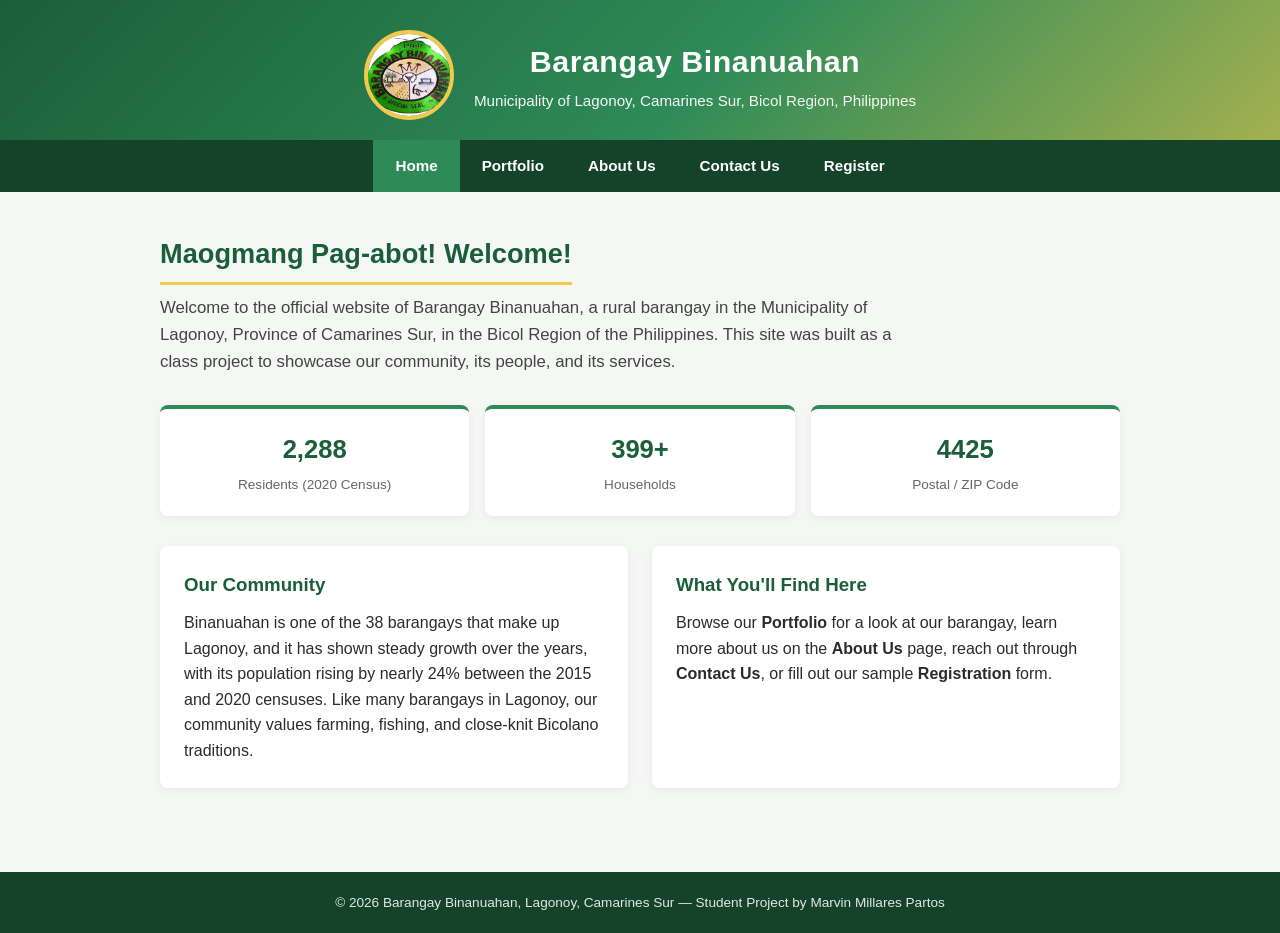
<file: index.html>
<!DOCTYPE html>
<html lang="en">
<head>
<meta charset="UTF-8">
<meta name="viewport" content="width=device-width, initial-scale=1.0">
<title>Barangay Binanuahan | Home</title>
<link rel="stylesheet" href="style.css">
</head>
<body>

<header class="site-header">
  <div class="header-inner">
    <div class="brgy-seal">
      <img src="images/logo.jpg" alt="Barangay Binanuahan Official Seal">
    </div>
    <div class="header-text">
      <h1>Barangay Binanuahan</h1>
      <p>Municipality of Lagonoy, Camarines Sur, Bicol Region, Philippines</p>
    </div>
  </div>
</header>

<nav class="main-nav">
  <a href="index.html" class="active">Home</a>
  <a href="portfolio.html">Portfolio</a>
  <a href="about.html">About Us</a>
  <a href="contact.html">Contact Us</a>
  <a href="register.html">Register</a>
</nav>

<main>
  <h2 class="page-title">Maogmang Pag-abot! Welcome!</h2>
  <p class="lead">
    Welcome to the official website of Barangay Binanuahan, a rural barangay in the Municipality
    of Lagonoy, Province of Camarines Sur, in the Bicol Region of the Philippines. This site was
    built as a class project to showcase our community, its people, and its services.
  </p>

  <div class="stats">
    <div class="stat-box">
      <div class="num">2,288</div>
      <div class="label">Residents (2020 Census)</div>
    </div>
    <div class="stat-box">
      <div class="num">399+</div>
      <div class="label">Households</div>
    </div>
    <div class="stat-box">
      <div class="num">4425</div>
      <div class="label">Postal / ZIP Code</div>
    </div>
  </div>

  <div class="two-col">
    <div class="card">
      <h3 style="color:#1b5e3a; margin-bottom:10px;">Our Community</h3>
      <p>
        Binanuahan is one of the 38 barangays that make up Lagonoy, and it has shown steady
        growth over the years, with its population rising by nearly 24% between the 2015 and
        2020 censuses. Like many barangays in Lagonoy, our community values farming, fishing,
        and close-knit Bicolano traditions.
      </p>
    </div>
    <div class="card">
      <h3 style="color:#1b5e3a; margin-bottom:10px;">What You'll Find Here</h3>
      <p>
        Browse our <strong>Portfolio</strong> for a look at our barangay, learn more about us
        on the <strong>About Us</strong> page, reach out through <strong>Contact Us</strong>,
        or fill out our sample <strong>Registration</strong> form.
      </p>
    </div>
  </div>
</main>

<footer>
  &copy; 2026 Barangay Binanuahan, Lagonoy, Camarines Sur &mdash; Student Project by Marvin Millares Partos
</footer>

</body>
</html>
</file>
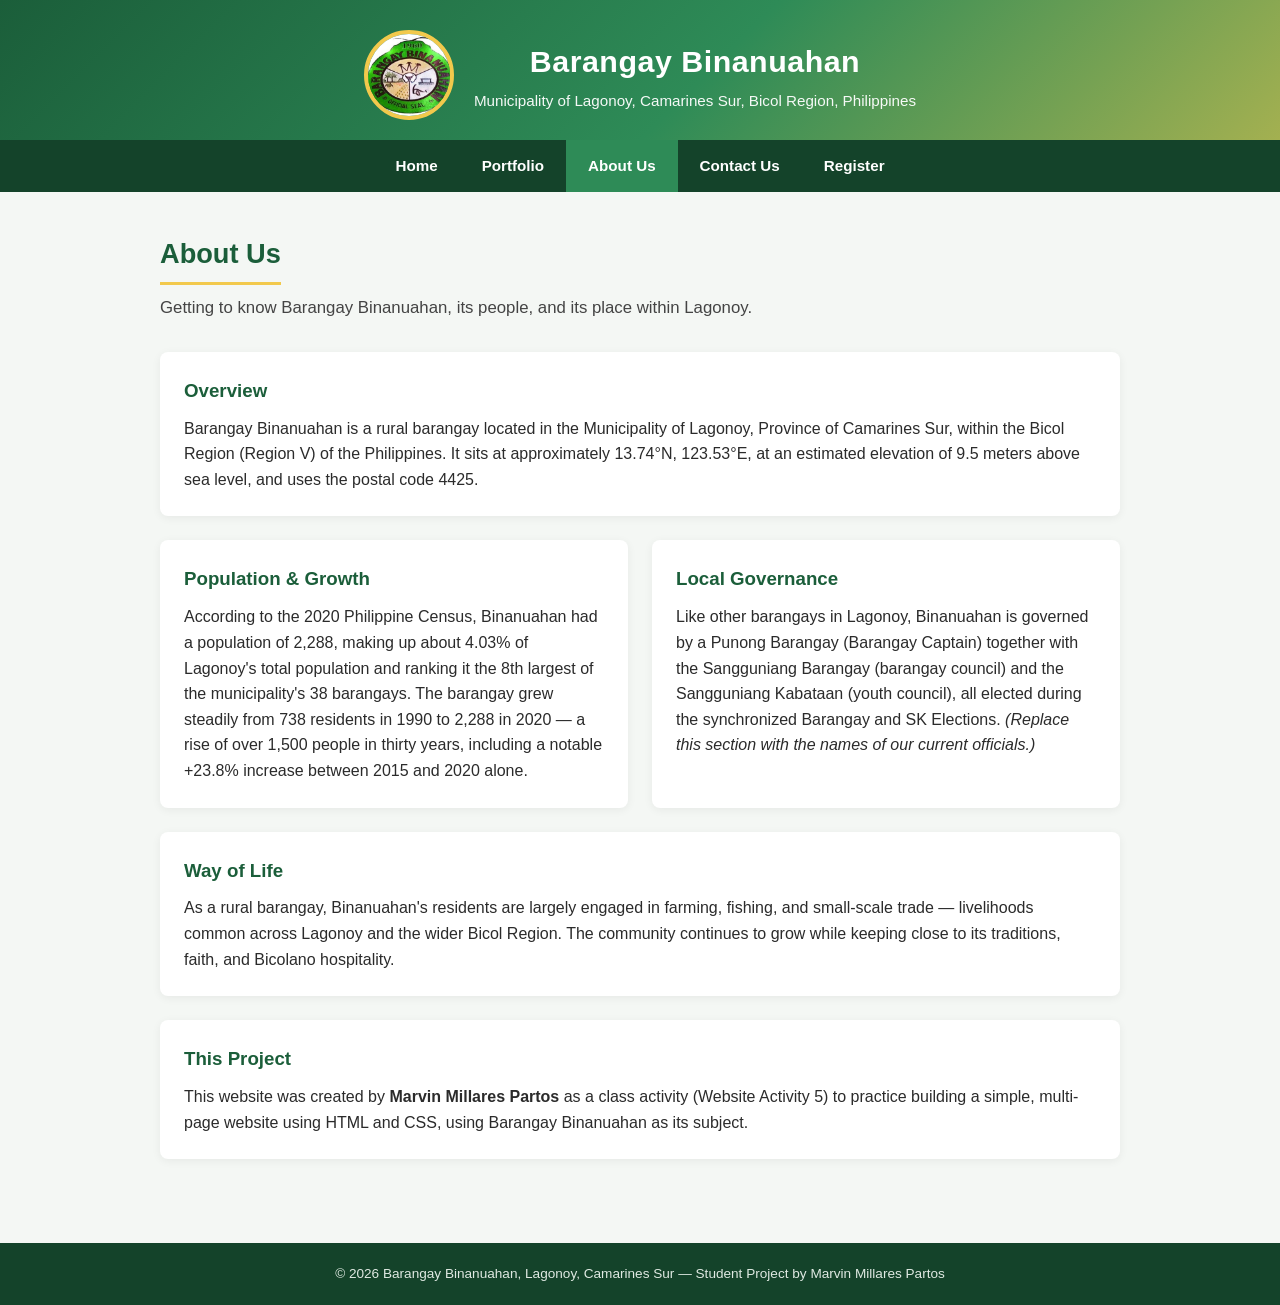
<file: about.html>
<!DOCTYPE html>
<html lang="en">
<head>
<meta charset="UTF-8">
<meta name="viewport" content="width=device-width, initial-scale=1.0">
<title>Barangay Binanuahan | About Us</title>
<link rel="stylesheet" href="style.css">
</head>
<body>

<header class="site-header">
  <div class="header-inner">
    <div class="brgy-seal">
      <img src="images/logo.jpg" alt="Barangay Binanuahan Official Seal">
    </div>
    <div class="header-text">
      <h1>Barangay Binanuahan</h1>
      <p>Municipality of Lagonoy, Camarines Sur, Bicol Region, Philippines</p>
    </div>
  </div>
</header>

<nav class="main-nav">
  <a href="index.html">Home</a>
  <a href="portfolio.html">Portfolio</a>
  <a href="about.html" class="active">About Us</a>
  <a href="contact.html">Contact Us</a>
  <a href="register.html">Register</a>
</nav>

<main>
  <h2 class="page-title">About Us</h2>
  <p class="lead">
    Getting to know Barangay Binanuahan, its people, and its place within Lagonoy.
  </p>

  <div class="card">
    <h3 style="color:#1b5e3a; margin-bottom:10px;">Overview</h3>
    <p>
      Barangay Binanuahan is a rural barangay located in the Municipality of Lagonoy,
      Province of Camarines Sur, within the Bicol Region (Region V) of the Philippines.
      It sits at approximately 13.74&deg;N, 123.53&deg;E, at an estimated elevation of
      9.5 meters above sea level, and uses the postal code 4425.
    </p>
  </div>

  <div class="two-col">
    <div class="card">
      <h3 style="color:#1b5e3a; margin-bottom:10px;">Population &amp; Growth</h3>
      <p>
        According to the 2020 Philippine Census, Binanuahan had a population of 2,288,
        making up about 4.03% of Lagonoy's total population and ranking it the 8th
        largest of the municipality's 38 barangays. The barangay grew steadily from
        738 residents in 1990 to 2,288 in 2020 &mdash; a rise of over 1,500 people in
        thirty years, including a notable +23.8% increase between 2015 and 2020 alone.
      </p>
    </div>
    <div class="card">
      <h3 style="color:#1b5e3a; margin-bottom:10px;">Local Governance</h3>
      <p>
        Like other barangays in Lagonoy, Binanuahan is governed by a Punong Barangay
        (Barangay Captain) together with the Sangguniang Barangay (barangay council)
        and the Sangguniang Kabataan (youth council), all elected during the
        synchronized Barangay and SK Elections.
        <em>(Replace this section with the names of our current officials.)</em>
      </p>
    </div>
  </div>

  <div class="card">
    <h3 style="color:#1b5e3a; margin-bottom:10px;">Way of Life</h3>
    <p>
      As a rural barangay, Binanuahan's residents are largely engaged in farming,
      fishing, and small-scale trade &mdash; livelihoods common across Lagonoy and
      the wider Bicol Region. The community continues to grow while keeping close
      to its traditions, faith, and Bicolano hospitality.
    </p>
  </div>

  <div class="card">
    <h3 style="color:#1b5e3a; margin-bottom:10px;">This Project</h3>
    <p>
      This website was created by <strong>Marvin Millares Partos</strong> as a
      class activity (Website Activity 5) to practice building a simple, multi-page
      website using HTML and CSS, using Barangay Binanuahan as its subject.
    </p>
  </div>
</main>

<footer>
  &copy; 2026 Barangay Binanuahan, Lagonoy, Camarines Sur &mdash; Student Project by Marvin Millares Partos
</footer>

</body>
</html>
</file>
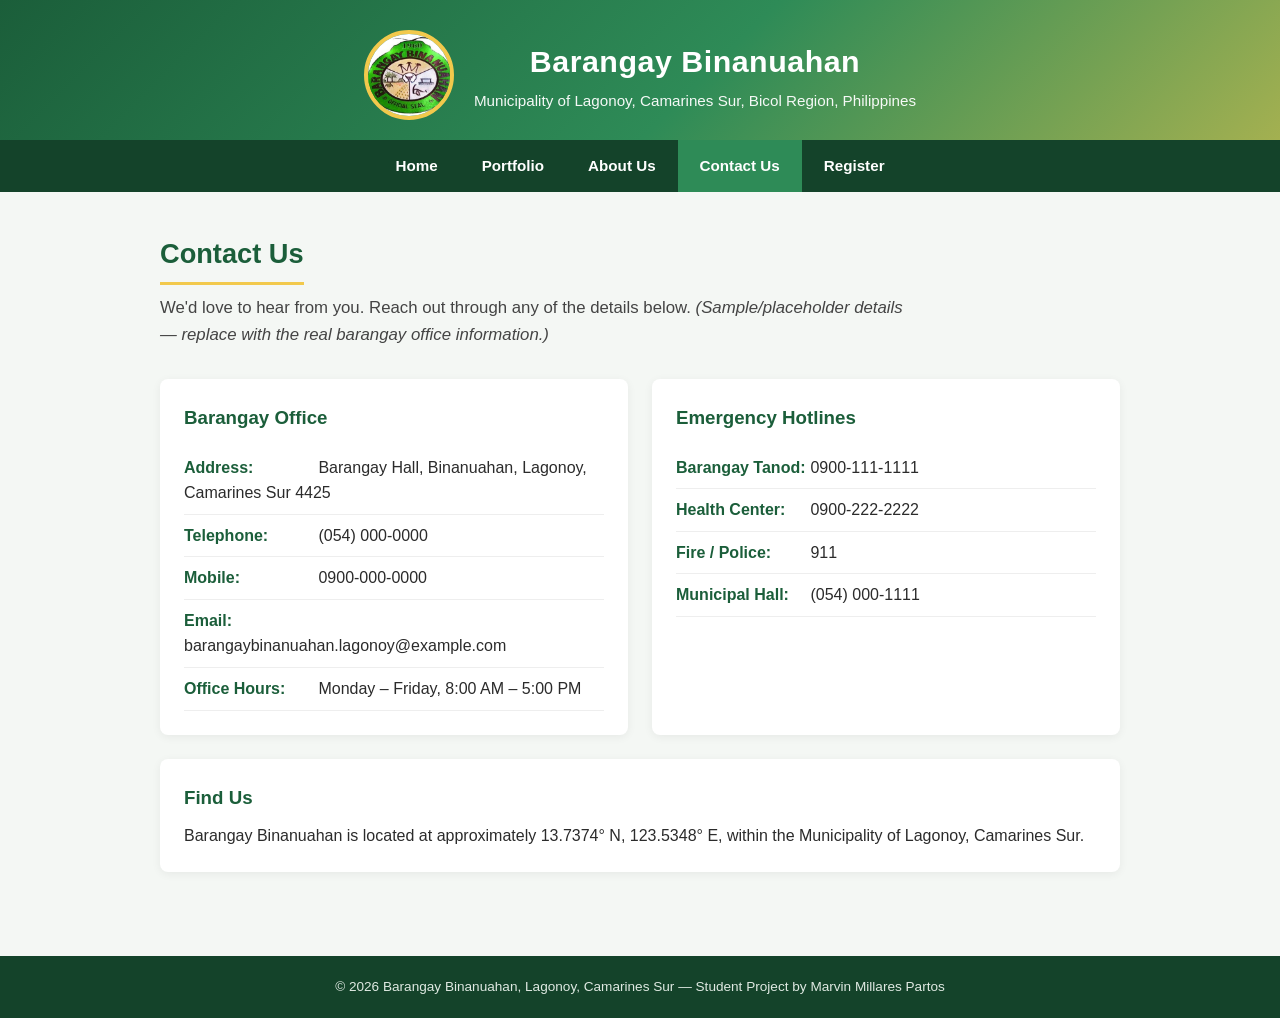
<file: contact.html>
<!DOCTYPE html>
<html lang="en">
<head>
<meta charset="UTF-8">
<meta name="viewport" content="width=device-width, initial-scale=1.0">
<title>Barangay Binanuahan | Contact Us</title>
<link rel="stylesheet" href="style.css">
</head>
<body>

<header class="site-header">
  <div class="header-inner">
    <div class="brgy-seal">
      <img src="images/logo.jpg" alt="Barangay Binanuahan Official Seal">
    </div>
    <div class="header-text">
      <h1>Barangay Binanuahan</h1>
      <p>Municipality of Lagonoy, Camarines Sur, Bicol Region, Philippines</p>
    </div>
  </div>
</header>

<nav class="main-nav">
  <a href="index.html">Home</a>
  <a href="portfolio.html">Portfolio</a>
  <a href="about.html">About Us</a>
  <a href="contact.html" class="active">Contact Us</a>
  <a href="register.html">Register</a>
</nav>

<main>
  <h2 class="page-title">Contact Us</h2>
  <p class="lead">
    We'd love to hear from you. Reach out through any of the details below.
    <em>(Sample/placeholder details &mdash; replace with the real barangay office information.)</em>
  </p>

  <div class="two-col">
    <div class="card">
      <h3 style="color:#1b5e3a; margin-bottom:14px;">Barangay Office</h3>
      <ul class="contact-list">
        <li><span class="label">Address:</span> Barangay Hall, Binanuahan, Lagonoy, Camarines Sur 4425</li>
        <li><span class="label">Telephone:</span> (054) 000-0000</li>
        <li><span class="label">Mobile:</span> 0900-000-0000</li>
        <li><span class="label">Email:</span> barangaybinanuahan.lagonoy@example.com</li>
        <li><span class="label">Office Hours:</span> Monday &ndash; Friday, 8:00 AM &ndash; 5:00 PM</li>
      </ul>
    </div>

    <div class="card">
      <h3 style="color:#1b5e3a; margin-bottom:14px;">Emergency Hotlines</h3>
      <ul class="contact-list">
        <li><span class="label">Barangay Tanod:</span> 0900-111-1111</li>
        <li><span class="label">Health Center:</span> 0900-222-2222</li>
        <li><span class="label">Fire / Police:</span> 911</li>
        <li><span class="label">Municipal Hall:</span> (054) 000-1111</li>
      </ul>
    </div>
  </div>

  <div class="card">
    <h3 style="color:#1b5e3a; margin-bottom:10px;">Find Us</h3>
    <p>
      Barangay Binanuahan is located at approximately 13.7374&deg; N, 123.5348&deg; E,
      within the Municipality of Lagonoy, Camarines Sur.
    </p>
  </div>
</main>

<footer>
  &copy; 2026 Barangay Binanuahan, Lagonoy, Camarines Sur &mdash; Student Project by Marvin Millares Partos
</footer>

</body>
</html>
</file>
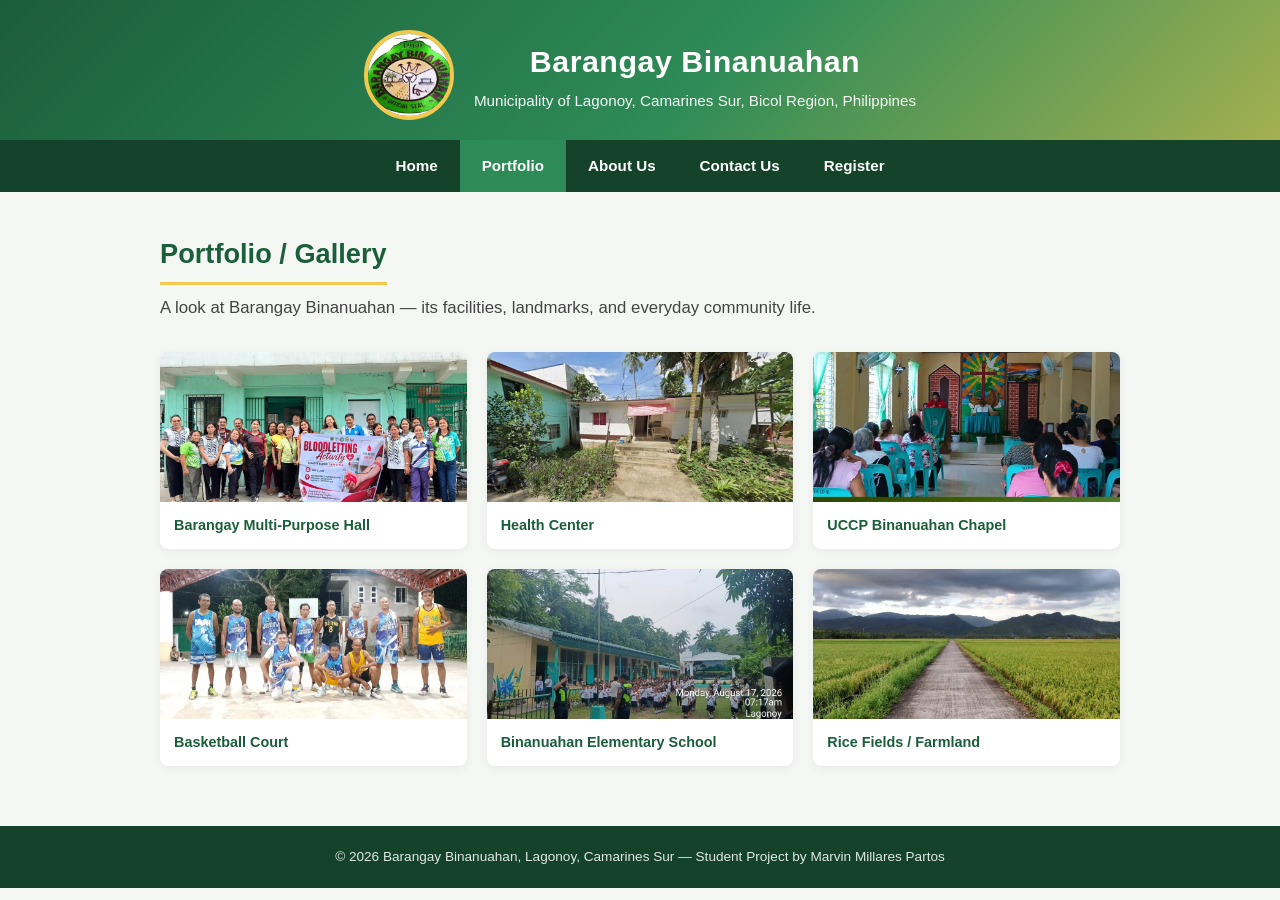
<file: portfolio.html>
<!DOCTYPE html>
<html lang="en">
<head>
<meta charset="UTF-8">
<meta name="viewport" content="width=device-width, initial-scale=1.0">
<title>Barangay Binanuahan | Portfolio</title>
<link rel="stylesheet" href="style.css">
</head>
<body>

<header class="site-header">
  <div class="header-inner">
    <div class="brgy-seal">
      <img src="images/logo.jpg" alt="Barangay Binanuahan Official Seal">
    </div>
    <div class="header-text">
      <h1>Barangay Binanuahan</h1>
      <p>Municipality of Lagonoy, Camarines Sur, Bicol Region, Philippines</p>
    </div>
  </div>
</header>

<nav class="main-nav">
  <a href="index.html">Home</a>
  <a href="portfolio.html" class="active">Portfolio</a>
  <a href="about.html">About Us</a>
  <a href="contact.html">Contact Us</a>
  <a href="register.html">Register</a>
</nav>

<main>
  <h2 class="page-title">Portfolio / Gallery</h2>
  <p class="lead">
    A look at Barangay Binanuahan &mdash; its facilities, landmarks, and everyday community life.
  </p>

  <div class="gallery">

    <div class="gallery-item">
      <div class="gallery-img"><img src="images/barangay-hall.jpg" alt="Barangay Binanuahan Multi-Purpose Hall"></div>
      <div class="gallery-caption">Barangay Multi-Purpose Hall</div>
    </div>

    <div class="gallery-item">
      <div class="gallery-img"><img src="images/health-center.jpg" alt="Barangay Health Center"></div>
      <div class="gallery-caption">Health Center</div>
    </div>

    <div class="gallery-item">
      <div class="gallery-img"><img src="images/chapel.jpg" alt="UCCP Binanuahan Chapel"></div>
      <div class="gallery-caption">UCCP Binanuahan Chapel</div>
    </div>

    <div class="gallery-item">
      <div class="gallery-img"><img src="images/plaza.jpg" alt="Basketball Court"></div>
      <div class="gallery-caption">Basketball Court</div>
    </div>

    <div class="gallery-item">
      <div class="gallery-img"><img src="images/elementary-school.jpg" alt="Binanuahan Elementary School"></div>
      <div class="gallery-caption">Binanuahan Elementary School</div>
    </div>

    <div class="gallery-item">
      <div class="gallery-img"><img src="images/rice-fields.jpg" alt="Rice Fields in Binanuahan"></div>
      <div class="gallery-caption">Rice Fields / Farmland</div>
    </div>

  </div>
</main>

<footer>
  &copy; 2026 Barangay Binanuahan, Lagonoy, Camarines Sur &mdash; Student Project by Marvin Millares Partos
</footer>

</body>
</html>
</file>
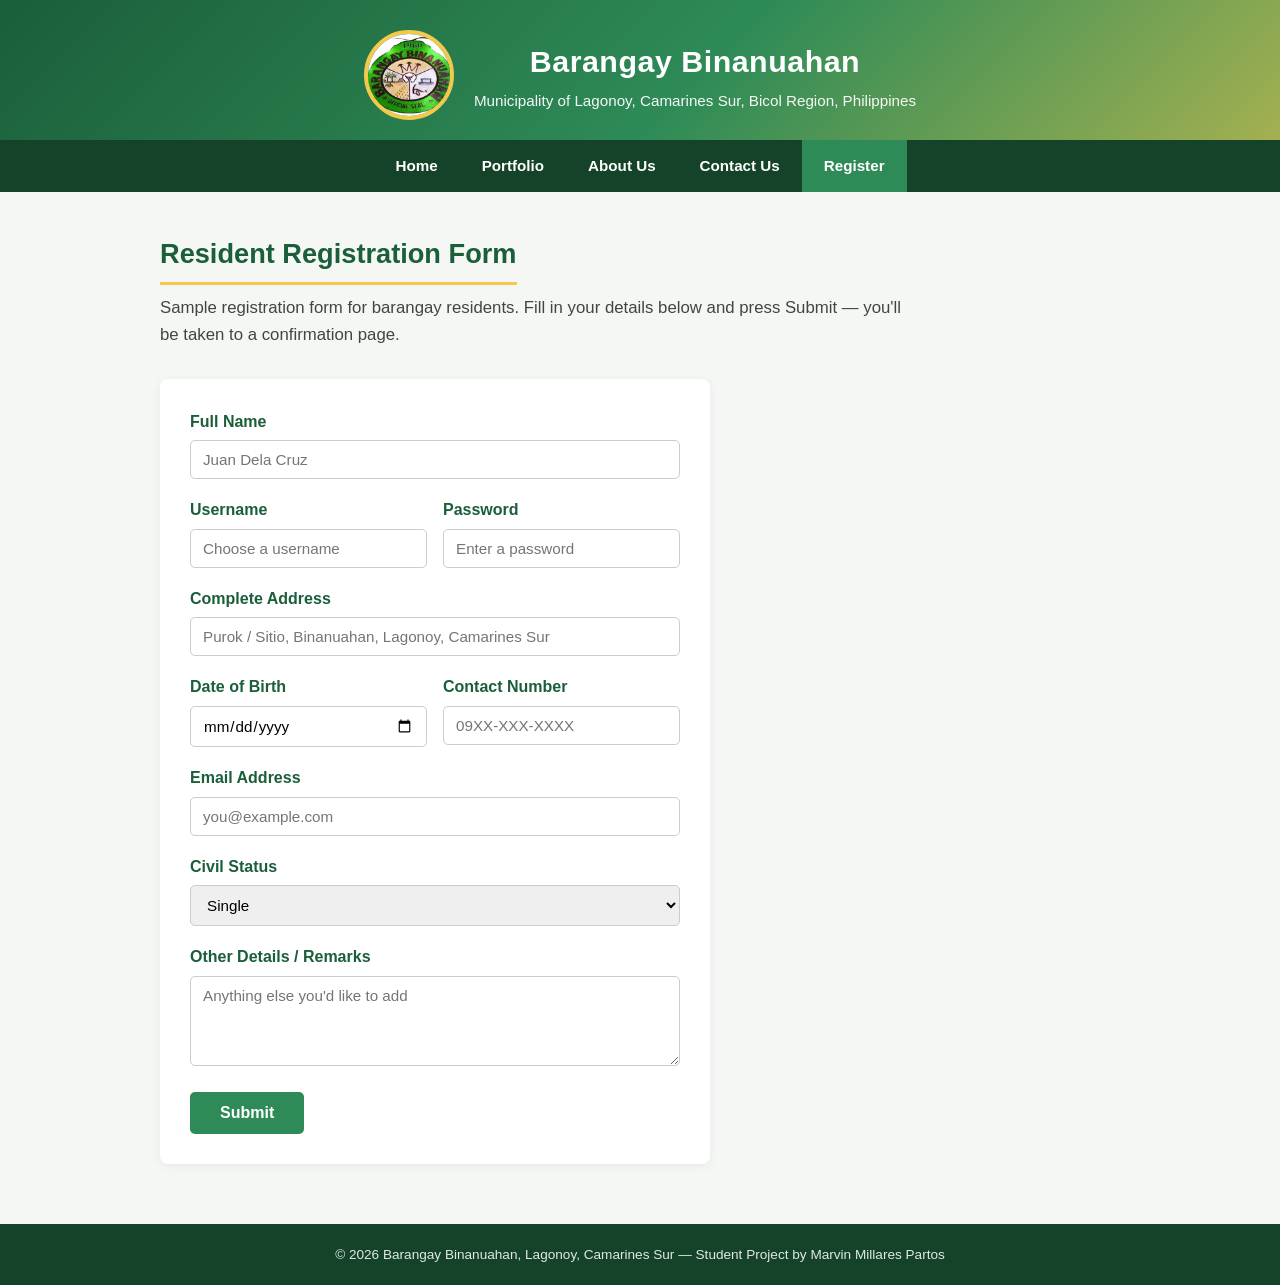
<file: register.html>
<!DOCTYPE html>
<html lang="en">
<head>
<meta charset="UTF-8">
<meta name="viewport" content="width=device-width, initial-scale=1.0">
<title>Barangay Binanuahan | Resident Registration</title>
<link rel="stylesheet" href="style.css">
</head>
<body>

<header class="site-header">
  <div class="header-inner">
    <div class="brgy-seal">
      <img src="images/logo.jpg" alt="Barangay Binanuahan Official Seal">
    </div>
    <div class="header-text">
      <h1>Barangay Binanuahan</h1>
      <p>Municipality of Lagonoy, Camarines Sur, Bicol Region, Philippines</p>
    </div>
  </div>
</header>

<nav class="main-nav">
  <a href="index.html">Home</a>
  <a href="portfolio.html">Portfolio</a>
  <a href="about.html">About Us</a>
  <a href="contact.html">Contact Us</a>
  <a href="register.html" class="active">Register</a>
</nav>

<main>
  <h2 class="page-title">Resident Registration Form</h2>
  <p class="lead">
    Sample registration form for barangay residents. Fill in your details below and press
    Submit &mdash; you'll be taken to a confirmation page.
  </p>

  <!-- Pure HTML form: submitting navigates the browser to thankyou.html -->
  <form class="reg-form" action="thankyou.html" method="get">

    <div class="form-group">
      <label for="fullname">Full Name</label>
      <input type="text" id="fullname" name="fullname" placeholder="Juan Dela Cruz" required>
    </div>

    <div class="form-row">
      <div class="form-group">
        <label for="username">Username</label>
        <input type="text" id="username" name="username" placeholder="Choose a username" required>
      </div>
      <div class="form-group">
        <label for="password">Password</label>
        <input type="password" id="password" name="password" placeholder="Enter a password" required>
      </div>
    </div>

    <div class="form-group">
      <label for="address">Complete Address</label>
      <input type="text" id="address" name="address" placeholder="Purok / Sitio, Binanuahan, Lagonoy, Camarines Sur">
    </div>

    <div class="form-row">
      <div class="form-group">
        <label for="birthdate">Date of Birth</label>
        <input type="date" id="birthdate" name="birthdate">
      </div>
      <div class="form-group">
        <label for="contact">Contact Number</label>
        <input type="tel" id="contact" name="contact" placeholder="09XX-XXX-XXXX">
      </div>
    </div>

    <div class="form-group">
      <label for="email">Email Address</label>
      <input type="email" id="email" name="email" placeholder="you@example.com">
    </div>

    <div class="form-group">
      <label for="civilstatus">Civil Status</label>
      <select id="civilstatus" name="civilstatus">
        <option value="single">Single</option>
        <option value="married">Married</option>
        <option value="widowed">Widowed</option>
        <option value="separated">Separated</option>
      </select>
    </div>

    <div class="form-group">
      <label for="remarks">Other Details / Remarks</label>
      <textarea id="remarks" name="remarks" rows="4" placeholder="Anything else you'd like to add"></textarea>
    </div>

    <button type="submit" class="btn-submit">Submit</button>
  </form>
</main>

<footer>
  &copy; 2026 Barangay Binanuahan, Lagonoy, Camarines Sur &mdash; Student Project by Marvin Millares Partos
</footer>

</body>
</html>
</file>
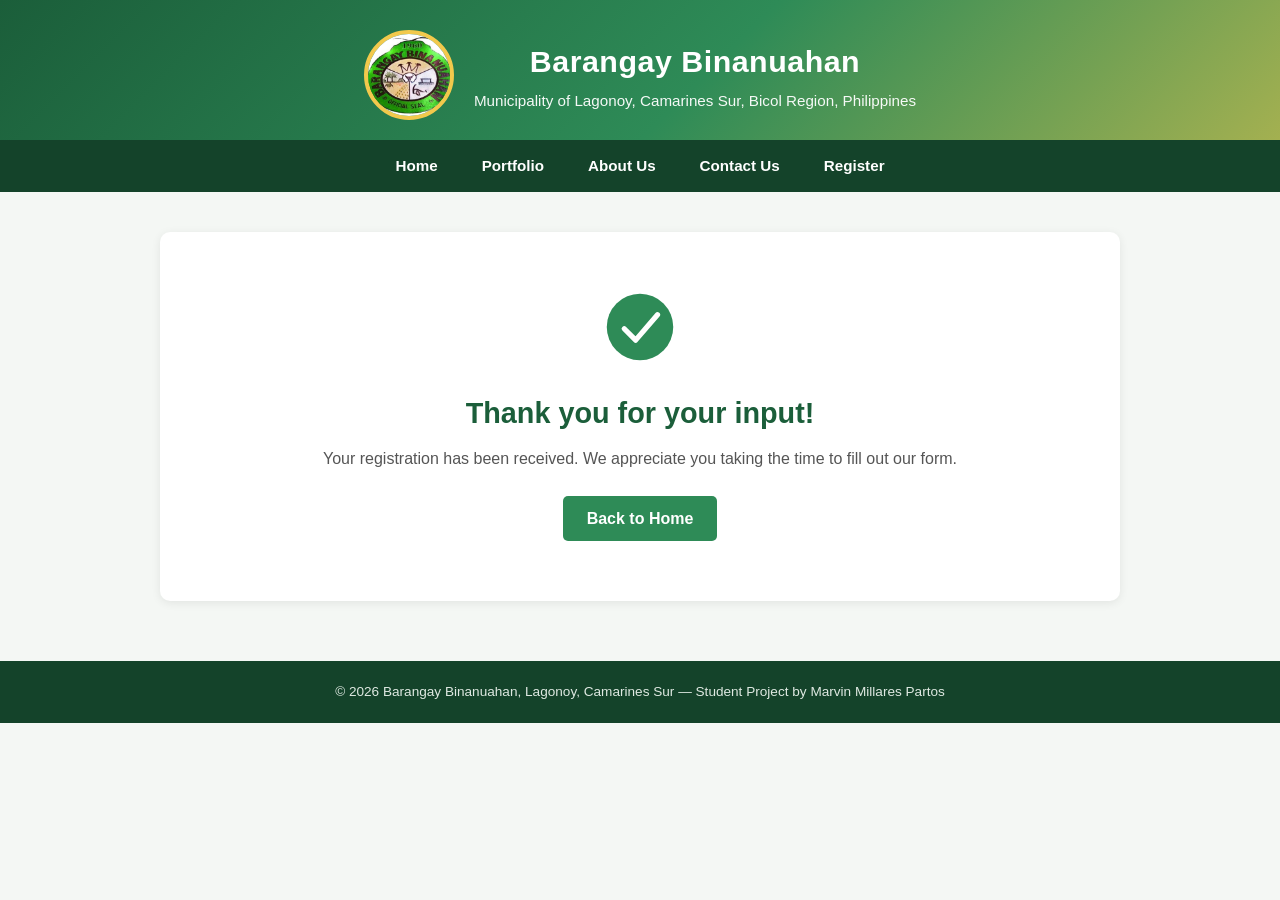
<file: thankyou.html>
<!DOCTYPE html>
<html lang="en">
<head>
<meta charset="UTF-8">
<meta name="viewport" content="width=device-width, initial-scale=1.0">
<title>Barangay Binanuahan | Thank You</title>
<link rel="stylesheet" href="style.css">
</head>
<body>

<header class="site-header">
  <div class="header-inner">
    <div class="brgy-seal">
      <img src="images/logo.jpg" alt="Barangay Binanuahan Official Seal">
    </div>
    <div class="header-text">
      <h1>Barangay Binanuahan</h1>
      <p>Municipality of Lagonoy, Camarines Sur, Bicol Region, Philippines</p>
    </div>
  </div>
</header>

<nav class="main-nav">
  <a href="index.html">Home</a>
  <a href="portfolio.html">Portfolio</a>
  <a href="about.html">About Us</a>
  <a href="contact.html">Contact Us</a>
  <a href="register.html">Register</a>
</nav>

<main>
  <div class="thankyou-box">
    <svg class="check-icon" viewBox="0 0 80 80" xmlns="http://www.w3.org/2000/svg">
      <circle cx="40" cy="40" r="38" fill="#2e8b57"/>
      <polyline points="22,42 35,55 60,26" fill="none" stroke="#fff" stroke-width="6" stroke-linecap="round" stroke-linejoin="round"/>
    </svg>
    <h1>Thank you for your input!</h1>
    <p>Your registration has been received. We appreciate you taking the time to fill out our form.</p>
    <a href="index.html" class="btn-link">Back to Home</a>
  </div>
</main>

<footer>
  &copy; 2026 Barangay Binanuahan, Lagonoy, Camarines Sur &mdash; Student Project by Marvin Millares Partos
</footer>

</body>
</html>
</file>
<file: style.css>
/* =========================================================
   Barangay Binanuahan Website - Shared Stylesheet
   ========================================================= */

* {
  margin: 0;
  padding: 0;
  box-sizing: border-box;
}

body {
  font-family: 'Segoe UI', Tahoma, Geneva, Verdana, sans-serif;
  background-color: #f4f7f4;
  color: #2b2b2b;
  line-height: 1.6;
}

a {
  text-decoration: none;
  color: inherit;
}

img {
  max-width: 100%;
  display: block;
}

/* ---------- Site Header / Banner ---------- */
.site-header {
  background: linear-gradient(135deg, #1b5e3a 0%, #2e8b57 55%, #f2c94c 130%);
  color: #fff;
  padding: 30px 20px 20px;
  text-align: center;
  position: relative;
  overflow: hidden;
}

.header-inner {
  max-width: 1100px;
  margin: 0 auto;
  display: flex;
  align-items: center;
  justify-content: center;
  gap: 20px;
  flex-wrap: wrap;
}

.brgy-seal {
  width: 90px;
  height: 90px;
  border-radius: 50%;
  background: #fff;
  display: flex;
  align-items: center;
  justify-content: center;
  border: 4px solid #f2c94c;
  flex-shrink: 0;
  overflow: hidden;
}

.brgy-seal img {
  width: 100%;
  height: 100%;
  object-fit: cover;
}

.header-text h1 {
  font-size: 1.9rem;
  letter-spacing: 0.5px;
}

.header-text p {
  font-size: 0.95rem;
  opacity: 0.95;
  margin-top: 4px;
}

.hero-banner {
  margin-top: 20px;
  height: 200px;
  border-radius: 8px;
  overflow: hidden;
}

.hero-banner img {
  width: 100%;
  height: 100%;
  object-fit: cover;
}

/* ---------- Navigation ---------- */
nav.main-nav {
  background-color: #14432a;
  display: flex;
  justify-content: center;
  flex-wrap: wrap;
}

nav.main-nav a {
  color: #fff;
  padding: 14px 22px;
  font-weight: 600;
  font-size: 0.95rem;
  transition: background-color 0.2s ease;
}

nav.main-nav a:hover,
nav.main-nav a.active {
  background-color: #2e8b57;
}

/* ---------- Page Layout ---------- */
main {
  max-width: 1000px;
  margin: 0 auto;
  padding: 40px 20px 60px;
}

.page-title {
  font-size: 1.7rem;
  color: #1b5e3a;
  margin-bottom: 10px;
  border-bottom: 3px solid #f2c94c;
  display: inline-block;
  padding-bottom: 6px;
}

.lead {
  font-size: 1.05rem;
  color: #444;
  margin-bottom: 30px;
  max-width: 750px;
}

/* ---------- Cards / Sections ---------- */
.card {
  background: #fff;
  border-radius: 8px;
  padding: 24px;
  box-shadow: 0 2px 10px rgba(0,0,0,0.06);
  margin-bottom: 24px;
}

.two-col {
  display: grid;
  grid-template-columns: 1fr 1fr;
  gap: 24px;
}

@media (max-width: 700px) {
  .two-col { grid-template-columns: 1fr; }
  .header-text h1 { font-size: 1.5rem; }
}

/* ---------- Stat Boxes (Home) ---------- */
.stats {
  display: grid;
  grid-template-columns: repeat(3, 1fr);
  gap: 16px;
  margin: 30px 0;
}

.stat-box {
  background: #fff;
  border-top: 4px solid #2e8b57;
  border-radius: 8px;
  padding: 20px;
  text-align: center;
  box-shadow: 0 2px 10px rgba(0,0,0,0.06);
}

.stat-box .num {
  font-size: 1.6rem;
  font-weight: 700;
  color: #1b5e3a;
}

.stat-box .label {
  font-size: 0.85rem;
  color: #666;
  margin-top: 4px;
}

@media (max-width: 700px) {
  .stats { grid-template-columns: 1fr; }
}

/* ---------- Portfolio / Gallery ---------- */
.gallery {
  display: grid;
  grid-template-columns: repeat(3, 1fr);
  gap: 20px;
}

@media (max-width: 700px) {
  .gallery { grid-template-columns: 1fr 1fr; }
}
@media (max-width: 480px) {
  .gallery { grid-template-columns: 1fr; }
}

.gallery-item {
  background: #fff;
  border-radius: 8px;
  overflow: hidden;
  box-shadow: 0 2px 10px rgba(0,0,0,0.06);
}

.gallery-img {
  height: 150px;
  overflow: hidden;
}

.gallery-img img {
  width: 100%;
  height: 100%;
  object-fit: cover;
  display: block;
}

.gallery-caption {
  padding: 12px 14px;
  font-size: 0.9rem;
  font-weight: 600;
  color: #1b5e3a;
}

/* ---------- Contact Page ---------- */
.contact-list li {
  list-style: none;
  padding: 8px 0;
  border-bottom: 1px solid #eee;
}

.contact-list li span.label {
  font-weight: 700;
  color: #1b5e3a;
  display: inline-block;
  width: 130px;
}

/* ---------- Forms ---------- */
form.reg-form {
  background: #fff;
  padding: 30px;
  border-radius: 8px;
  box-shadow: 0 2px 10px rgba(0,0,0,0.06);
  max-width: 550px;
}

.form-group {
  margin-bottom: 18px;
}

.form-group label {
  display: block;
  font-weight: 600;
  margin-bottom: 6px;
  color: #1b5e3a;
}

.form-group input,
.form-group select,
.form-group textarea {
  width: 100%;
  padding: 10px 12px;
  border: 1px solid #ccc;
  border-radius: 5px;
  font-size: 0.95rem;
  font-family: inherit;
}

.form-group input:focus,
.form-group select:focus,
.form-group textarea:focus {
  outline: none;
  border-color: #2e8b57;
}

.form-row {
  display: flex;
  gap: 16px;
}

.form-row .form-group {
  flex: 1;
}

.btn-submit {
  background-color: #2e8b57;
  color: #fff;
  border: none;
  padding: 12px 30px;
  font-size: 1rem;
  font-weight: 700;
  border-radius: 5px;
  cursor: pointer;
  transition: background-color 0.2s ease;
}

.btn-submit:hover {
  background-color: #1b5e3a;
}

/* ---------- Thank You Page ---------- */
.thankyou-box {
  text-align: center;
  background: #fff;
  border-radius: 10px;
  padding: 60px 30px;
  box-shadow: 0 2px 10px rgba(0,0,0,0.08);
}

.thankyou-box .check-icon {
  width: 70px;
  height: 70px;
  margin: 0 auto 20px;
}

.thankyou-box h1 {
  color: #1b5e3a;
  font-size: 1.8rem;
  margin-bottom: 10px;
}

.thankyou-box p {
  color: #555;
  margin-bottom: 24px;
}

.btn-link {
  display: inline-block;
  background-color: #2e8b57;
  color: #fff;
  padding: 10px 24px;
  border-radius: 5px;
  font-weight: 600;
}

.btn-link:hover {
  background-color: #1b5e3a;
}

/* ---------- Footer ---------- */
footer {
  background-color: #14432a;
  color: #dfe9e2;
  text-align: center;
  padding: 20px;
  font-size: 0.85rem;
}
</file>
